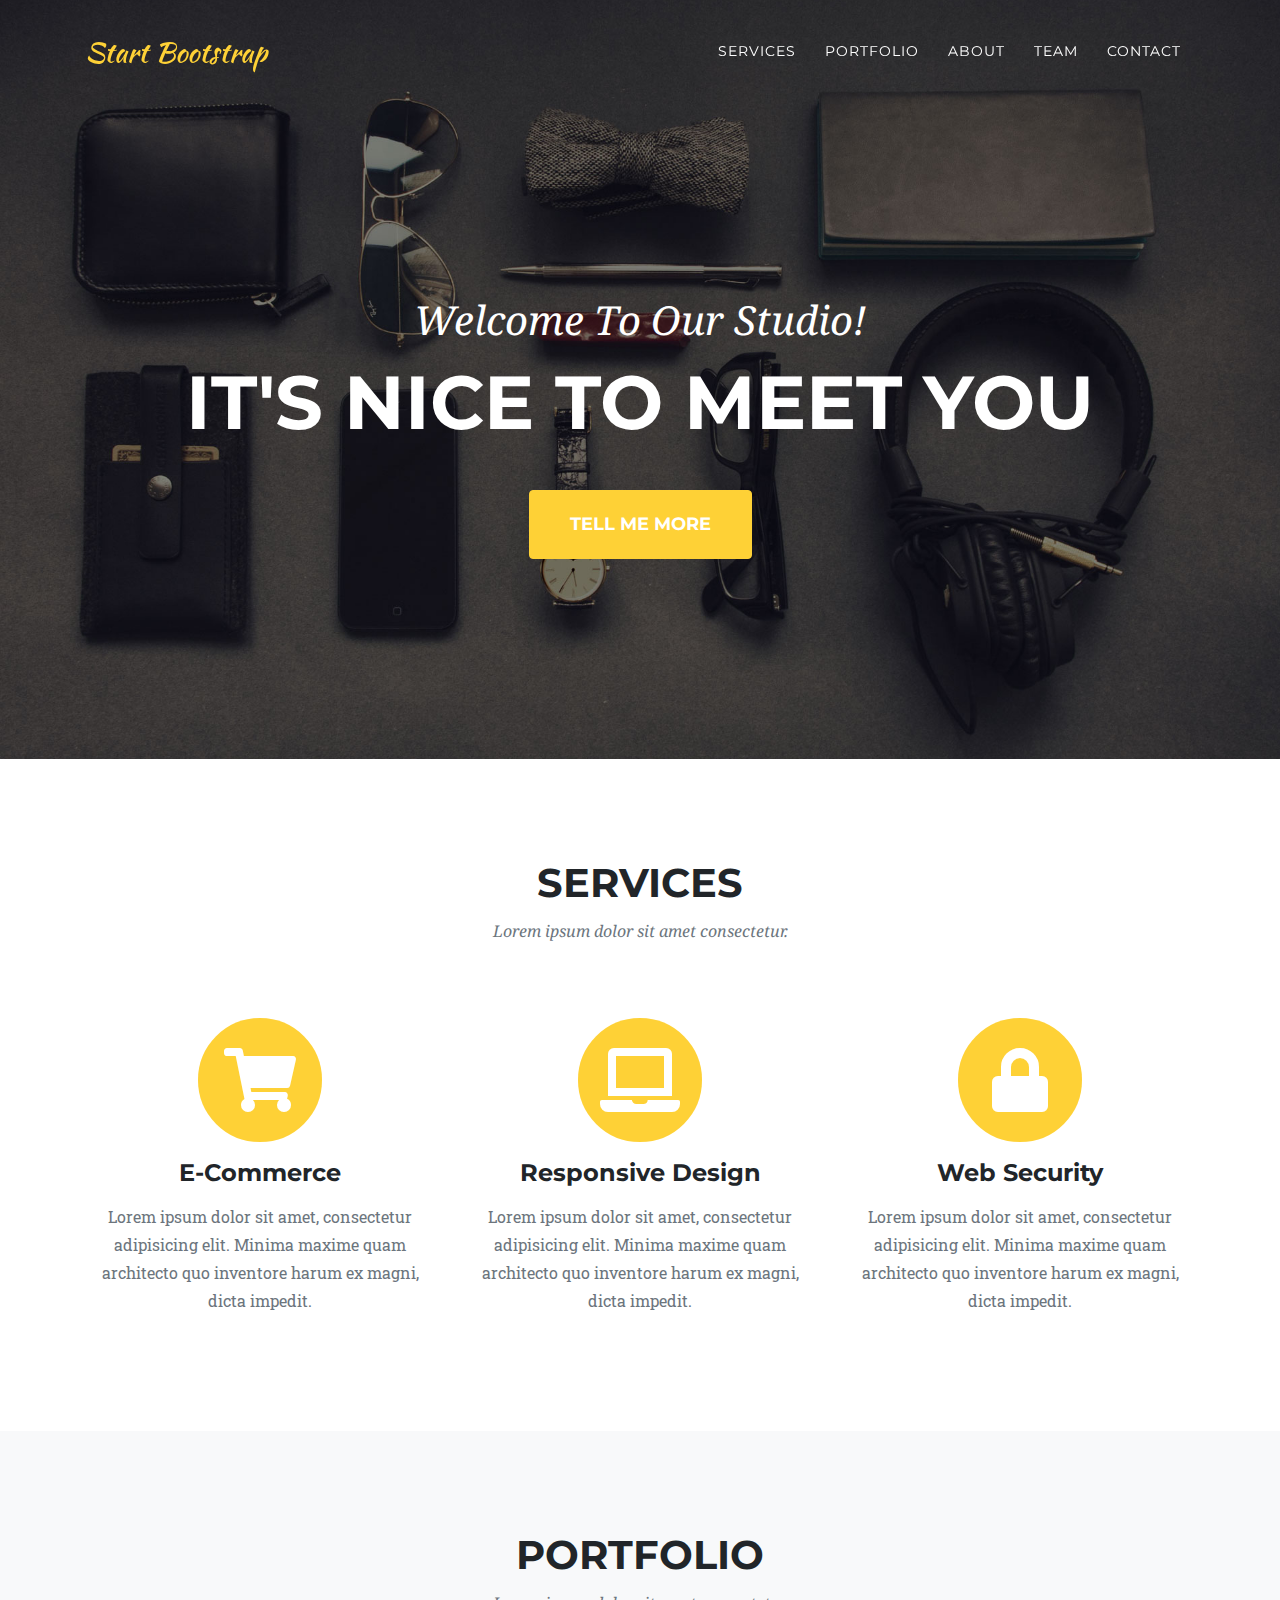
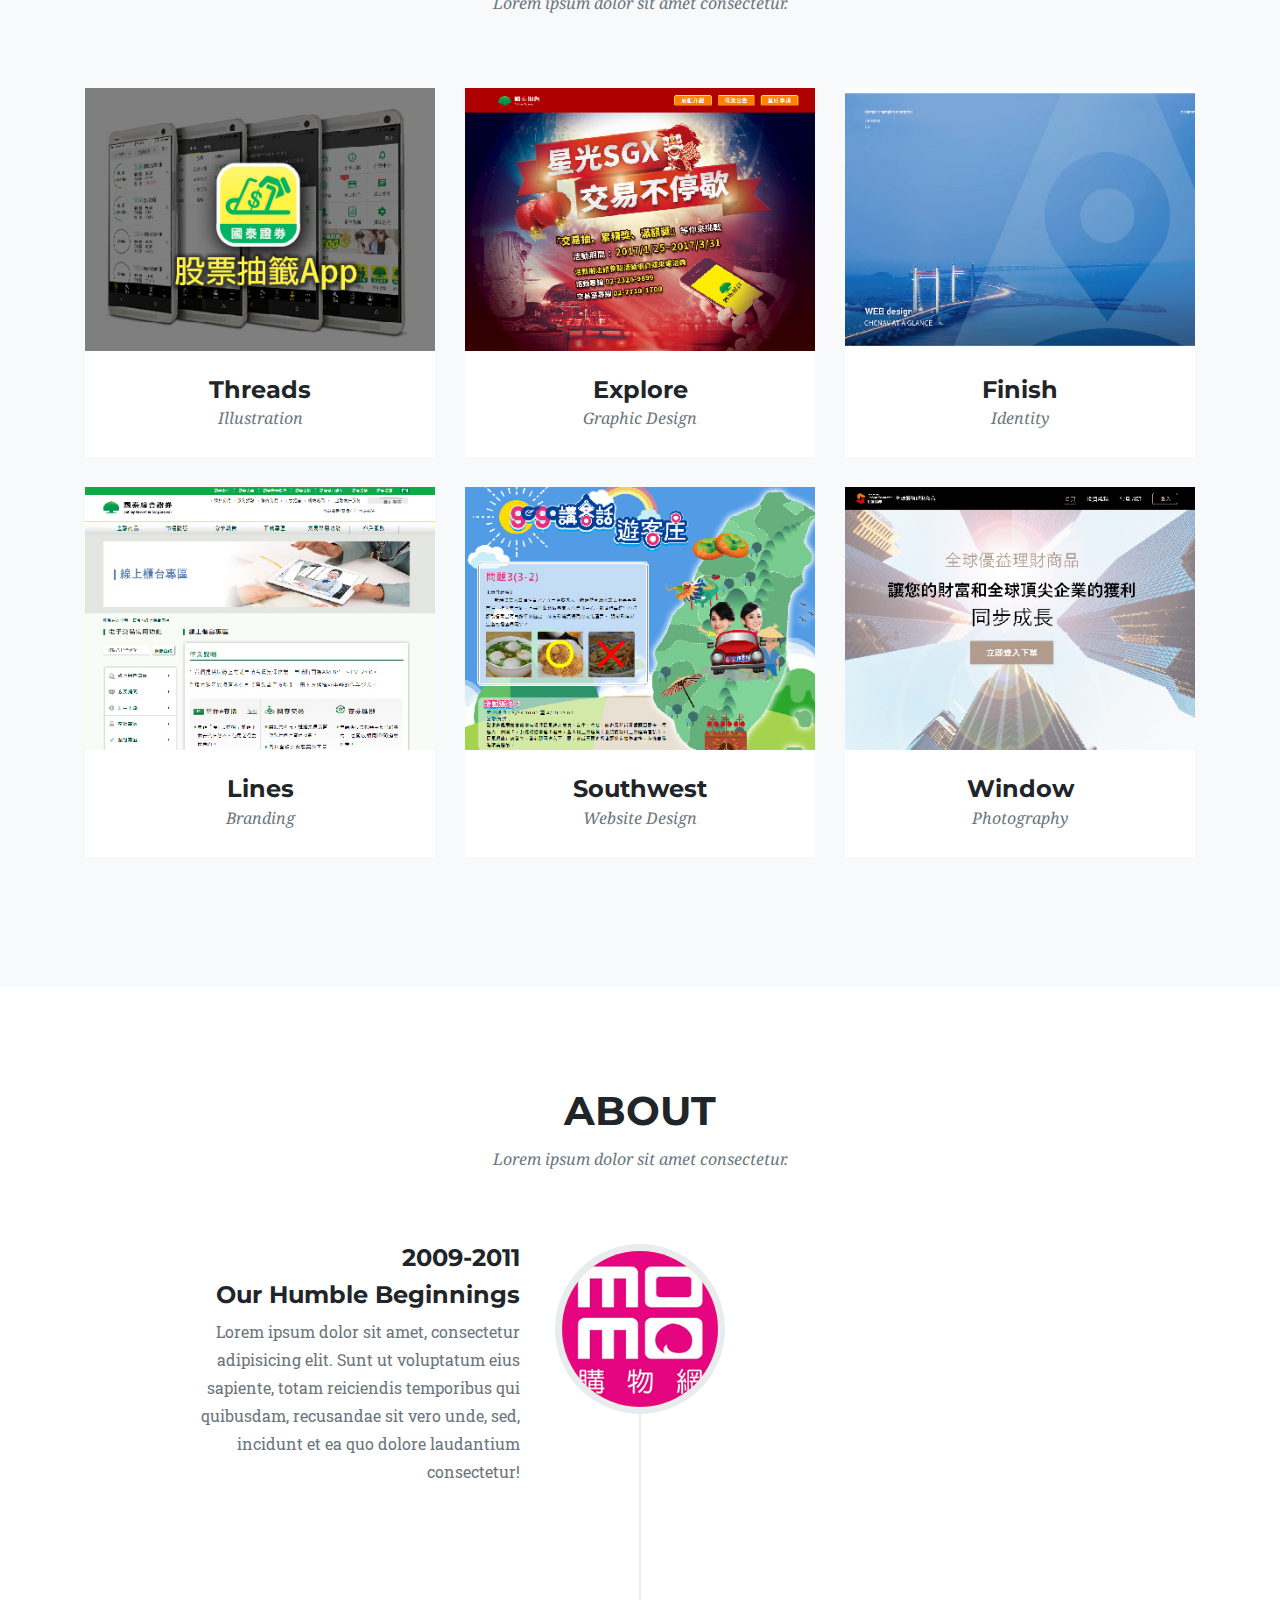
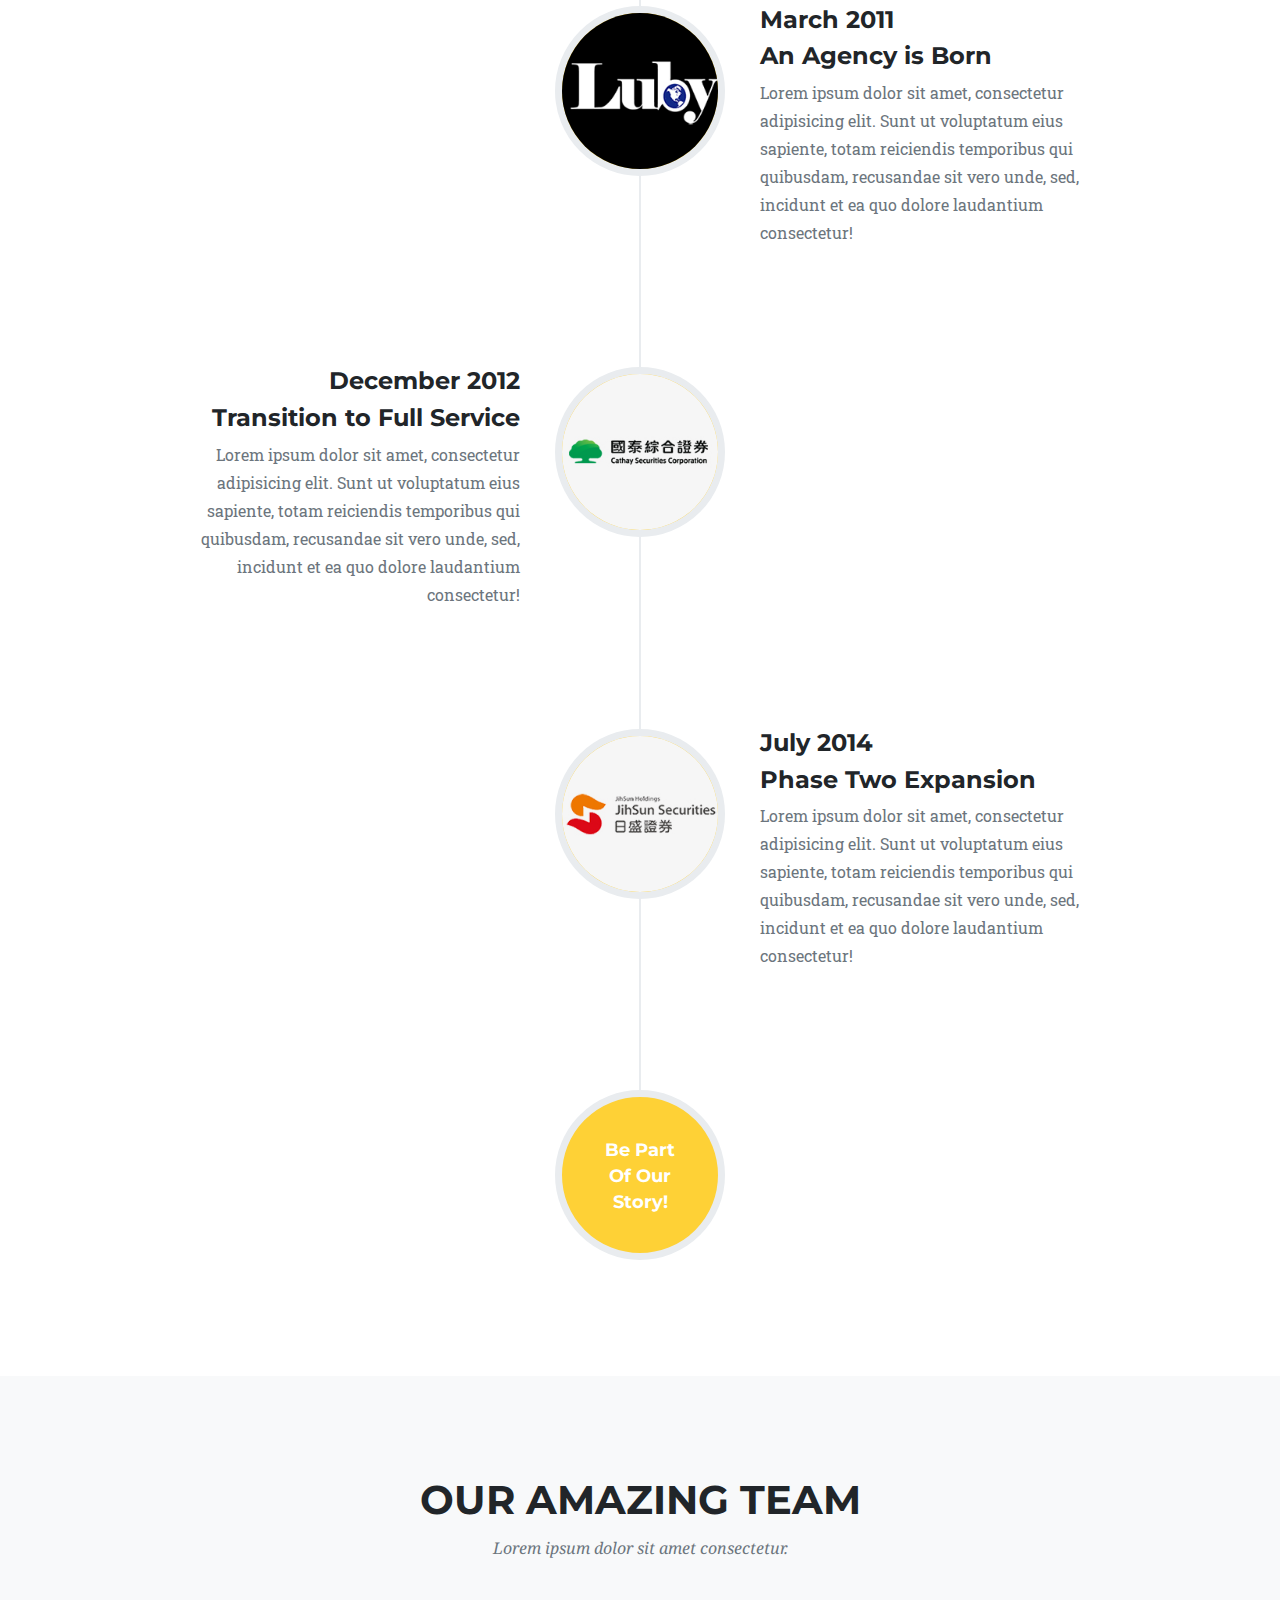
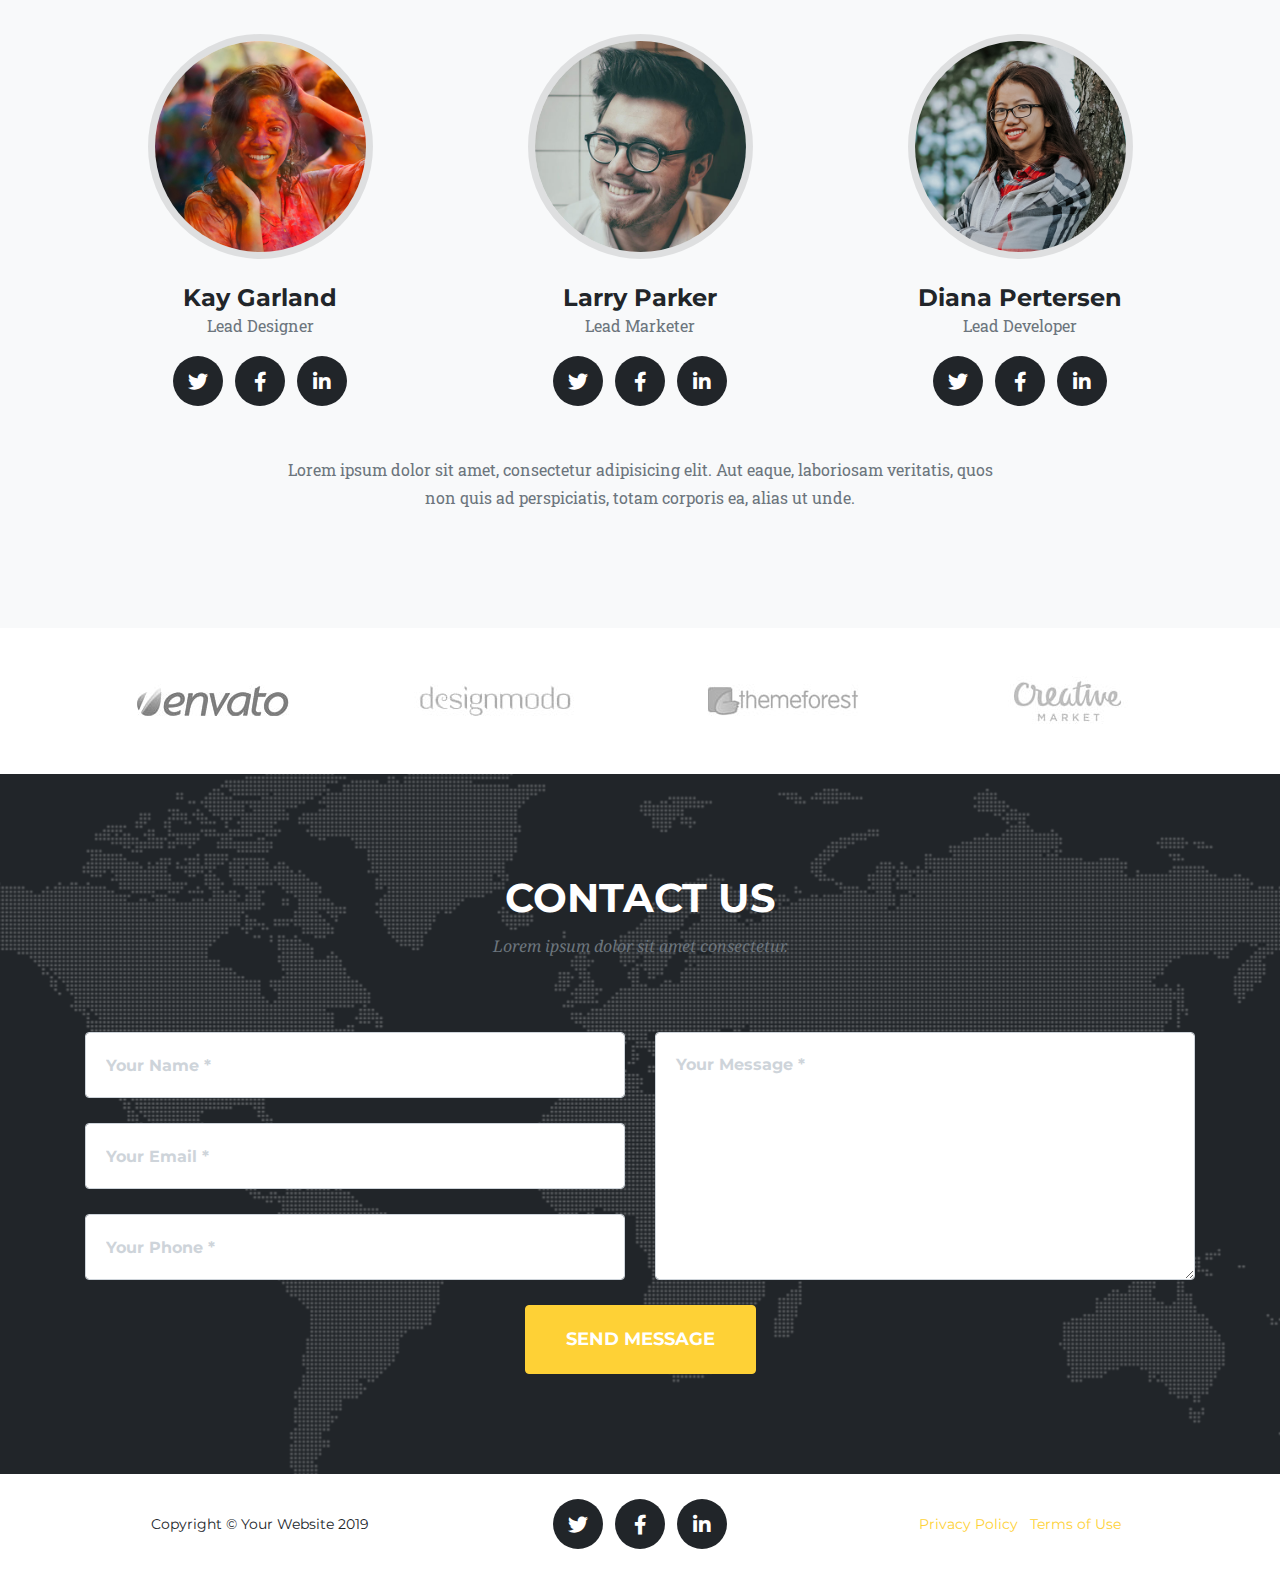
<file: index copy 2.html>
<!DOCTYPE html>
<html lang="en">

<head>

  <meta charset="utf-8">
  <meta name="viewport" content="width=device-width, initial-scale=1, shrink-to-fit=no">
  <meta name="description" content="">
  <meta name="author" content="">

  <title>Agency - Start Bootstrap Theme</title>

  <!-- Bootstrap core CSS -->
  <link href="vendor/bootstrap/css/bootstrap.min.css" rel="stylesheet">

  <!-- Custom fonts for this template -->
  <link href="vendor/fontawesome-free/css/all.min.css" rel="stylesheet" type="text/css">
  <link href="https://fonts.googleapis.com/css?family=Montserrat:400,700" rel="stylesheet" type="text/css">
  <link href='https://fonts.googleapis.com/css?family=Kaushan+Script' rel='stylesheet' type='text/css'>
  <link href='https://fonts.googleapis.com/css?family=Droid+Serif:400,700,400italic,700italic' rel='stylesheet' type='text/css'>
  <link href='https://fonts.googleapis.com/css?family=Roboto+Slab:400,100,300,700' rel='stylesheet' type='text/css'>

  <!-- Custom styles for this template -->
  <link href="css/agency.min.css" rel="stylesheet">

</head>

<body id="page-top">

  <!-- Navigation -->
  <nav class="navbar navbar-expand-lg navbar-dark fixed-top" id="mainNav">
    <div class="container">
      <a class="navbar-brand js-scroll-trigger" href="#page-top">Start Bootstrap</a>
      <button class="navbar-toggler navbar-toggler-right" type="button" data-toggle="collapse" data-target="#navbarResponsive" aria-controls="navbarResponsive" aria-expanded="false" aria-label="Toggle navigation">
        Menu
        <i class="fas fa-bars"></i>
      </button>
      <div class="collapse navbar-collapse" id="navbarResponsive">
        <ul class="navbar-nav text-uppercase ml-auto">
          <li class="nav-item">
            <a class="nav-link js-scroll-trigger" href="#services">Services</a>
          </li>
          <li class="nav-item">
            <a class="nav-link js-scroll-trigger" href="#portfolio">Portfolio</a>
          </li>
          <li class="nav-item">
            <a class="nav-link js-scroll-trigger" href="#about">About</a>
          </li>
          <li class="nav-item">
            <a class="nav-link js-scroll-trigger" href="#team">Team</a>
          </li>
          <li class="nav-item">
            <a class="nav-link js-scroll-trigger" href="#contact">Contact</a>
          </li>
        </ul>
      </div>
    </div>
  </nav>

  <!-- Header -->
  <header class="masthead">
    <div class="container">
      <div class="intro-text">
        <div class="intro-lead-in">Welcome To Our Studio!</div>
        <div class="intro-heading text-uppercase">It's Nice To Meet You</div>
        <a class="btn btn-primary btn-xl text-uppercase js-scroll-trigger" href="#services">Tell Me More</a>
      </div>
    </div>
  </header>

  <!-- Services -->
  <section class="page-section" id="services">
    <div class="container">
      <div class="row">
        <div class="col-lg-12 text-center">
          <h2 class="section-heading text-uppercase">Services</h2>
          <h3 class="section-subheading text-muted">Lorem ipsum dolor sit amet consectetur.</h3>
        </div>
      </div>
      <div class="row text-center">
        <div class="col-md-4">
          <span class="fa-stack fa-4x">
            <i class="fas fa-circle fa-stack-2x text-primary"></i>
            <i class="fas fa-shopping-cart fa-stack-1x fa-inverse"></i>
          </span>
          <h4 class="service-heading">E-Commerce</h4>
          <p class="text-muted">Lorem ipsum dolor sit amet, consectetur adipisicing elit. Minima maxime quam architecto quo inventore harum ex magni, dicta impedit.</p>
        </div>
        <div class="col-md-4">
          <span class="fa-stack fa-4x">
            <i class="fas fa-circle fa-stack-2x text-primary"></i>
            <i class="fas fa-laptop fa-stack-1x fa-inverse"></i>
          </span>
          <h4 class="service-heading">Responsive Design</h4>
          <p class="text-muted">Lorem ipsum dolor sit amet, consectetur adipisicing elit. Minima maxime quam architecto quo inventore harum ex magni, dicta impedit.</p>
        </div>
        <div class="col-md-4">
          <span class="fa-stack fa-4x">
            <i class="fas fa-circle fa-stack-2x text-primary"></i>
            <i class="fas fa-lock fa-stack-1x fa-inverse"></i>
          </span>
          <h4 class="service-heading">Web Security</h4>
          <p class="text-muted">Lorem ipsum dolor sit amet, consectetur adipisicing elit. Minima maxime quam architecto quo inventore harum ex magni, dicta impedit.</p>
        </div>
      </div>
    </div>
  </section>

  <!-- Portfolio Grid -->
  <section class="bg-light page-section" id="portfolio">
    <div class="container">
      <div class="row">
        <div class="col-lg-12 text-center">
          <h2 class="section-heading text-uppercase">Portfolio</h2>
          <h3 class="section-subheading text-muted">Lorem ipsum dolor sit amet consectetur.</h3>
        </div>
      </div>
      <div class="row">
        <div class="col-md-4 col-sm-6 portfolio-item">
          <a class="portfolio-link" data-toggle="modal" href="#portfolioModal1">
            <div class="portfolio-hover">
              <div class="portfolio-hover-content">
                <i class="fas fa-plus fa-3x"></i>
              </div>
            </div>
            <img class="img-fluid" src="img/portfolio/01-thumbnail.jpg" alt="">
          </a>
          <div class="portfolio-caption">
            <h4>Threads</h4>
            <p class="text-muted">Illustration</p>
          </div>
        </div>
        <div class="col-md-4 col-sm-6 portfolio-item">
          <a class="portfolio-link" data-toggle="modal" href="#portfolioModal2">
            <div class="portfolio-hover">
              <div class="portfolio-hover-content">
                <i class="fas fa-plus fa-3x"></i>
              </div>
            </div>
            <img class="img-fluid" src="img/portfolio/02-thumbnail.jpg" alt="">
          </a>
          <div class="portfolio-caption">
            <h4>Explore</h4>
            <p class="text-muted">Graphic Design</p>
          </div>
        </div>
        <div class="col-md-4 col-sm-6 portfolio-item">
          <a class="portfolio-link" data-toggle="modal" href="#portfolioModal3">
            <div class="portfolio-hover">
              <div class="portfolio-hover-content">
                <i class="fas fa-plus fa-3x"></i>
              </div>
            </div>
            <img class="img-fluid" src="img/portfolio/03-thumbnail.jpg" alt="">
          </a>
          <div class="portfolio-caption">
            <h4>Finish</h4>
            <p class="text-muted">Identity</p>
          </div>
        </div>
        <div class="col-md-4 col-sm-6 portfolio-item">
          <a class="portfolio-link" data-toggle="modal" href="#portfolioModal4">
            <div class="portfolio-hover">
              <div class="portfolio-hover-content">
                <i class="fas fa-plus fa-3x"></i>
              </div>
            </div>
            <img class="img-fluid" src="img/portfolio/04-thumbnail.jpg" alt="">
          </a>
          <div class="portfolio-caption">
            <h4>Lines</h4>
            <p class="text-muted">Branding</p>
          </div>
        </div>
        <div class="col-md-4 col-sm-6 portfolio-item">
          <a class="portfolio-link" data-toggle="modal" href="#portfolioModal5">
            <div class="portfolio-hover">
              <div class="portfolio-hover-content">
                <i class="fas fa-plus fa-3x"></i>
              </div>
            </div>
            <img class="img-fluid" src="img/portfolio/05-thumbnail.jpg" alt="">
          </a>
          <div class="portfolio-caption">
            <h4>Southwest</h4>
            <p class="text-muted">Website Design</p>
          </div>
        </div>
        <div class="col-md-4 col-sm-6 portfolio-item">
          <a class="portfolio-link" data-toggle="modal" href="#portfolioModal6">
            <div class="portfolio-hover">
              <div class="portfolio-hover-content">
                <i class="fas fa-plus fa-3x"></i>
              </div>
            </div>
            <img class="img-fluid" src="img/portfolio/06-thumbnail.jpg" alt="">
          </a>
          <div class="portfolio-caption">
            <h4>Window</h4>
            <p class="text-muted">Photography</p>
          </div>
        </div>
      </div>
    </div>
  </section>

  <!-- About -->
  <section class="page-section" id="about">
    <div class="container">
      <div class="row">
        <div class="col-lg-12 text-center">
          <h2 class="section-heading text-uppercase">About</h2>
          <h3 class="section-subheading text-muted">Lorem ipsum dolor sit amet consectetur.</h3>
        </div>
      </div>
      <div class="row">
        <div class="col-lg-12">
          <ul class="timeline">
            <li>
              <div class="timeline-image">
                <img class="rounded-circle img-fluid" src="img/about/1.jpg" alt="">
              </div>
              <div class="timeline-panel">
                <div class="timeline-heading">
                  <h4>2009-2011</h4>
                  <h4 class="subheading">Our Humble Beginnings</h4>
                </div>
                <div class="timeline-body">
                  <p class="text-muted">Lorem ipsum dolor sit amet, consectetur adipisicing elit. Sunt ut voluptatum eius sapiente, totam reiciendis temporibus qui quibusdam, recusandae sit vero unde, sed, incidunt et ea quo dolore laudantium consectetur!</p>
                </div>
              </div>
            </li>
            <li class="timeline-inverted">
              <div class="timeline-image">
                <img class="rounded-circle img-fluid" src="img/about/2.jpg" alt="">
              </div>
              <div class="timeline-panel">
                <div class="timeline-heading">
                  <h4>March 2011</h4>
                  <h4 class="subheading">An Agency is Born</h4>
                </div>
                <div class="timeline-body">
                  <p class="text-muted">Lorem ipsum dolor sit amet, consectetur adipisicing elit. Sunt ut voluptatum eius sapiente, totam reiciendis temporibus qui quibusdam, recusandae sit vero unde, sed, incidunt et ea quo dolore laudantium consectetur!</p>
                </div>
              </div>
            </li>
            <li>
              <div class="timeline-image">
                <img class="rounded-circle img-fluid" src="img/about/3.jpg" alt="">
              </div>
              <div class="timeline-panel">
                <div class="timeline-heading">
                  <h4>December 2012</h4>
                  <h4 class="subheading">Transition to Full Service</h4>
                </div>
                <div class="timeline-body">
                  <p class="text-muted">Lorem ipsum dolor sit amet, consectetur adipisicing elit. Sunt ut voluptatum eius sapiente, totam reiciendis temporibus qui quibusdam, recusandae sit vero unde, sed, incidunt et ea quo dolore laudantium consectetur!</p>
                </div>
              </div>
            </li>
            <li class="timeline-inverted">
              <div class="timeline-image">
                <img class="rounded-circle img-fluid" src="img/about/4.jpg" alt="">
              </div>
              <div class="timeline-panel">
                <div class="timeline-heading">
                  <h4>July 2014</h4>
                  <h4 class="subheading">Phase Two Expansion</h4>
                </div>
                <div class="timeline-body">
                  <p class="text-muted">Lorem ipsum dolor sit amet, consectetur adipisicing elit. Sunt ut voluptatum eius sapiente, totam reiciendis temporibus qui quibusdam, recusandae sit vero unde, sed, incidunt et ea quo dolore laudantium consectetur!</p>
                </div>
              </div>
            </li>
            <li class="timeline-inverted">
              <div class="timeline-image">
                <h4>Be Part
                  <br>Of Our
                  <br>Story!</h4>
              </div>
            </li>
          </ul>
        </div>
      </div>
    </div>
  </section>

  <!-- Team -->
  <section class="bg-light page-section" id="team">
    <div class="container">
      <div class="row">
        <div class="col-lg-12 text-center">
          <h2 class="section-heading text-uppercase">Our Amazing Team</h2>
          <h3 class="section-subheading text-muted">Lorem ipsum dolor sit amet consectetur.</h3>
        </div>
      </div>
      <div class="row">
        <div class="col-sm-4">
          <div class="team-member">
            <img class="mx-auto rounded-circle" src="img/team/1.jpg" alt="">
            <h4>Kay Garland</h4>
            <p class="text-muted">Lead Designer</p>
            <ul class="list-inline social-buttons">
              <li class="list-inline-item">
                <a href="#">
                  <i class="fab fa-twitter"></i>
                </a>
              </li>
              <li class="list-inline-item">
                <a href="#">
                  <i class="fab fa-facebook-f"></i>
                </a>
              </li>
              <li class="list-inline-item">
                <a href="#">
                  <i class="fab fa-linkedin-in"></i>
                </a>
              </li>
            </ul>
          </div>
        </div>
        <div class="col-sm-4">
          <div class="team-member">
            <img class="mx-auto rounded-circle" src="img/team/2.jpg" alt="">
            <h4>Larry Parker</h4>
            <p class="text-muted">Lead Marketer</p>
            <ul class="list-inline social-buttons">
              <li class="list-inline-item">
                <a href="#">
                  <i class="fab fa-twitter"></i>
                </a>
              </li>
              <li class="list-inline-item">
                <a href="#">
                  <i class="fab fa-facebook-f"></i>
                </a>
              </li>
              <li class="list-inline-item">
                <a href="#">
                  <i class="fab fa-linkedin-in"></i>
                </a>
              </li>
            </ul>
          </div>
        </div>
        <div class="col-sm-4">
          <div class="team-member">
            <img class="mx-auto rounded-circle" src="img/team/3.jpg" alt="">
            <h4>Diana Pertersen</h4>
            <p class="text-muted">Lead Developer</p>
            <ul class="list-inline social-buttons">
              <li class="list-inline-item">
                <a href="#">
                  <i class="fab fa-twitter"></i>
                </a>
              </li>
              <li class="list-inline-item">
                <a href="#">
                  <i class="fab fa-facebook-f"></i>
                </a>
              </li>
              <li class="list-inline-item">
                <a href="#">
                  <i class="fab fa-linkedin-in"></i>
                </a>
              </li>
            </ul>
          </div>
        </div>
      </div>
      <div class="row">
        <div class="col-lg-8 mx-auto text-center">
          <p class="large text-muted">Lorem ipsum dolor sit amet, consectetur adipisicing elit. Aut eaque, laboriosam veritatis, quos non quis ad perspiciatis, totam corporis ea, alias ut unde.</p>
        </div>
      </div>
    </div>
  </section>

  <!-- Clients -->
  <section class="py-5">
    <div class="container">
      <div class="row">
        <div class="col-md-3 col-sm-6">
          <a href="#">
            <img class="img-fluid d-block mx-auto" src="img/logos/envato.jpg" alt="">
          </a>
        </div>
        <div class="col-md-3 col-sm-6">
          <a href="#">
            <img class="img-fluid d-block mx-auto" src="img/logos/designmodo.jpg" alt="">
          </a>
        </div>
        <div class="col-md-3 col-sm-6">
          <a href="#">
            <img class="img-fluid d-block mx-auto" src="img/logos/themeforest.jpg" alt="">
          </a>
        </div>
        <div class="col-md-3 col-sm-6">
          <a href="#">
            <img class="img-fluid d-block mx-auto" src="img/logos/creative-market.jpg" alt="">
          </a>
        </div>
      </div>
    </div>
  </section>

  <!-- Contact -->
  <section class="page-section" id="contact">
    <div class="container">
      <div class="row">
        <div class="col-lg-12 text-center">
          <h2 class="section-heading text-uppercase">Contact Us</h2>
          <h3 class="section-subheading text-muted">Lorem ipsum dolor sit amet consectetur.</h3>
        </div>
      </div>
      <div class="row">
        <div class="col-lg-12">
          <form id="contactForm" name="sentMessage" novalidate="novalidate">
            <div class="row">
              <div class="col-md-6">
                <div class="form-group">
                  <input class="form-control" id="name" type="text" placeholder="Your Name *" required="required" data-validation-required-message="Please enter your name.">
                  <p class="help-block text-danger"></p>
                </div>
                <div class="form-group">
                  <input class="form-control" id="email" type="email" placeholder="Your Email *" required="required" data-validation-required-message="Please enter your email address.">
                  <p class="help-block text-danger"></p>
                </div>
                <div class="form-group">
                  <input class="form-control" id="phone" type="tel" placeholder="Your Phone *" required="required" data-validation-required-message="Please enter your phone number.">
                  <p class="help-block text-danger"></p>
                </div>
              </div>
              <div class="col-md-6">
                <div class="form-group">
                  <textarea class="form-control" id="message" placeholder="Your Message *" required="required" data-validation-required-message="Please enter a message."></textarea>
                  <p class="help-block text-danger"></p>
                </div>
              </div>
              <div class="clearfix"></div>
              <div class="col-lg-12 text-center">
                <div id="success"></div>
                <button id="sendMessageButton" class="btn btn-primary btn-xl text-uppercase" type="submit">Send Message</button>
              </div>
            </div>
          </form>
        </div>
      </div>
    </div>
  </section>

  <!-- Footer -->
  <footer class="footer">
    <div class="container">
      <div class="row align-items-center">
        <div class="col-md-4">
          <span class="copyright">Copyright &copy; Your Website 2019</span>
        </div>
        <div class="col-md-4">
          <ul class="list-inline social-buttons">
            <li class="list-inline-item">
              <a href="#">
                <i class="fab fa-twitter"></i>
              </a>
            </li>
            <li class="list-inline-item">
              <a href="#">
                <i class="fab fa-facebook-f"></i>
              </a>
            </li>
            <li class="list-inline-item">
              <a href="#">
                <i class="fab fa-linkedin-in"></i>
              </a>
            </li>
          </ul>
        </div>
        <div class="col-md-4">
          <ul class="list-inline quicklinks">
            <li class="list-inline-item">
              <a href="#">Privacy Policy</a>
            </li>
            <li class="list-inline-item">
              <a href="#">Terms of Use</a>
            </li>
          </ul>
        </div>
      </div>
    </div>
  </footer>

  <!-- Portfolio Modals -->

  <!-- Modal 1 -->
  <div class="portfolio-modal modal fade" id="portfolioModal1" tabindex="-1" role="dialog" aria-hidden="true">
    <div class="modal-dialog">
      <div class="modal-content">
        <div class="close-modal" data-dismiss="modal">
          <div class="lr">
            <div class="rl"></div>
          </div>
        </div>
        <div class="container">
          <div class="row">
            <div class="col-lg-8 mx-auto">
              <div class="modal-body">
                <!-- Project Details Go Here -->
                <h2 class="text-uppercase">Project Name</h2>
                <p class="item-intro text-muted">Lorem ipsum dolor sit amet consectetur.</p>
                <img class="img-fluid d-block mx-auto" src="img/portfolio/01-full.jpg" alt="">
                <p>Use this area to describe your project. Lorem ipsum dolor sit amet, consectetur adipisicing elit. Est blanditiis dolorem culpa incidunt minus dignissimos deserunt repellat aperiam quasi sunt officia expedita beatae cupiditate, maiores repudiandae, nostrum, reiciendis facere nemo!</p>
                <ul class="list-inline">
                  <li>Date: January 2017</li>
                  <li>Client: Threads</li>
                  <li>Category: Illustration</li>
                </ul>
                <button class="btn btn-primary" data-dismiss="modal" type="button">
                  <i class="fas fa-times"></i>
                  Close Project</button>
              </div>
            </div>
          </div>
        </div>
      </div>
    </div>
  </div>

  <!-- Modal 2 -->
  <div class="portfolio-modal modal fade" id="portfolioModal2" tabindex="-1" role="dialog" aria-hidden="true">
    <div class="modal-dialog">
      <div class="modal-content">
        <div class="close-modal" data-dismiss="modal">
          <div class="lr">
            <div class="rl"></div>
          </div>
        </div>
        <div class="container">
          <div class="row">
            <div class="col-lg-8 mx-auto">
              <div class="modal-body">
                <!-- Project Details Go Here -->
                <h2 class="text-uppercase">Project Name</h2>
                <p class="item-intro text-muted">Lorem ipsum dolor sit amet consectetur.</p>
                <img class="img-fluid d-block mx-auto" src="img/portfolio/02-full.jpg" alt="">
                <p>Use this area to describe your project. Lorem ipsum dolor sit amet, consectetur adipisicing elit. Est blanditiis dolorem culpa incidunt minus dignissimos deserunt repellat aperiam quasi sunt officia expedita beatae cupiditate, maiores repudiandae, nostrum, reiciendis facere nemo!</p>
                <ul class="list-inline">
                  <li>Date: January 2017</li>
                  <li>Client: Explore</li>
                  <li>Category: Graphic Design</li>
                </ul>
                <button class="btn btn-primary" data-dismiss="modal" type="button">
                  <i class="fas fa-times"></i>
                  Close Project</button>
              </div>
            </div>
          </div>
        </div>
      </div>
    </div>
  </div>

  <!-- Modal 3 -->
  <div class="portfolio-modal modal fade" id="portfolioModal3" tabindex="-1" role="dialog" aria-hidden="true">
    <div class="modal-dialog">
      <div class="modal-content">
        <div class="close-modal" data-dismiss="modal">
          <div class="lr">
            <div class="rl"></div>
          </div>
        </div>
        <div class="container">
          <div class="row">
            <div class="col-lg-8 mx-auto">
              <div class="modal-body">
                <!-- Project Details Go Here -->
                <h2 class="text-uppercase">Project Name</h2>
                <p class="item-intro text-muted">Lorem ipsum dolor sit amet consectetur.</p>
                <img class="img-fluid d-block mx-auto" src="img/portfolio/03-full.jpg" alt="">
                <p>Use this area to describe your project. Lorem ipsum dolor sit amet, consectetur adipisicing elit. Est blanditiis dolorem culpa incidunt minus dignissimos deserunt repellat aperiam quasi sunt officia expedita beatae cupiditate, maiores repudiandae, nostrum, reiciendis facere nemo!</p>
                <ul class="list-inline">
                  <li>Date: January 2017</li>
                  <li>Client: Finish</li>
                  <li>Category: Identity</li>
                </ul>
                <button class="btn btn-primary" data-dismiss="modal" type="button">
                  <i class="fas fa-times"></i>
                  Close Project</button>
              </div>
            </div>
          </div>
        </div>
      </div>
    </div>
  </div>

  <!-- Modal 4 -->
  <div class="portfolio-modal modal fade" id="portfolioModal4" tabindex="-1" role="dialog" aria-hidden="true">
    <div class="modal-dialog">
      <div class="modal-content">
        <div class="close-modal" data-dismiss="modal">
          <div class="lr">
            <div class="rl"></div>
          </div>
        </div>
        <div class="container">
          <div class="row">
            <div class="col-lg-8 mx-auto">
              <div class="modal-body">
                <!-- Project Details Go Here -->
                <h2 class="text-uppercase">Project Name</h2>
                <p class="item-intro text-muted">Lorem ipsum dolor sit amet consectetur.</p>
                <img class="img-fluid d-block mx-auto" src="img/portfolio/04-full.jpg" alt="">
                <p>Use this area to describe your project. Lorem ipsum dolor sit amet, consectetur adipisicing elit. Est blanditiis dolorem culpa incidunt minus dignissimos deserunt repellat aperiam quasi sunt officia expedita beatae cupiditate, maiores repudiandae, nostrum, reiciendis facere nemo!</p>
                <ul class="list-inline">
                  <li>Date: January 2017</li>
                  <li>Client: Lines</li>
                  <li>Category: Branding</li>
                </ul>
                <button class="btn btn-primary" data-dismiss="modal" type="button">
                  <i class="fas fa-times"></i>
                  Close Project</button>
              </div>
            </div>
          </div>
        </div>
      </div>
    </div>
  </div>

  <!-- Modal 5 -->
  <div class="portfolio-modal modal fade" id="portfolioModal5" tabindex="-1" role="dialog" aria-hidden="true">
    <div class="modal-dialog">
      <div class="modal-content">
        <div class="close-modal" data-dismiss="modal">
          <div class="lr">
            <div class="rl"></div>
          </div>
        </div>
        <div class="container">
          <div class="row">
            <div class="col-lg-8 mx-auto">
              <div class="modal-body">
                <!-- Project Details Go Here -->
                <h2 class="text-uppercase">Project Name</h2>
                <p class="item-intro text-muted">Lorem ipsum dolor sit amet consectetur.</p>
                <img class="img-fluid d-block mx-auto" src="img/portfolio/05-full.jpg" alt="">
                <p>Use this area to describe your project. Lorem ipsum dolor sit amet, consectetur adipisicing elit. Est blanditiis dolorem culpa incidunt minus dignissimos deserunt repellat aperiam quasi sunt officia expedita beatae cupiditate, maiores repudiandae, nostrum, reiciendis facere nemo!</p>
                <ul class="list-inline">
                  <li>Date: January 2017</li>
                  <li>Client: Southwest</li>
                  <li>Category: Website Design</li>
                </ul>
                <button class="btn btn-primary" data-dismiss="modal" type="button">
                  <i class="fas fa-times"></i>
                  Close Project</button>
              </div>
            </div>
          </div>
        </div>
      </div>
    </div>
  </div>

  <!-- Modal 6 -->
  <div class="portfolio-modal modal fade" id="portfolioModal6" tabindex="-1" role="dialog" aria-hidden="true">
    <div class="modal-dialog">
      <div class="modal-content">
        <div class="close-modal" data-dismiss="modal">
          <div class="lr">
            <div class="rl"></div>
          </div>
        </div>
        <div class="container">
          <div class="row">
            <div class="col-lg-8 mx-auto">
              <div class="modal-body">
                <!-- Project Details Go Here -->
                <h2 class="text-uppercase">Project Name</h2>
                <p class="item-intro text-muted">Lorem ipsum dolor sit amet consectetur.</p>
                <img class="img-fluid d-block mx-auto" src="img/portfolio/06-full.jpg" alt="">
                <p>Use this area to describe your project. Lorem ipsum dolor sit amet, consectetur adipisicing elit. Est blanditiis dolorem culpa incidunt minus dignissimos deserunt repellat aperiam quasi sunt officia expedita beatae cupiditate, maiores repudiandae, nostrum, reiciendis facere nemo!</p>
                <ul class="list-inline">
                  <li>Date: January 2017</li>
                  <li>Client: Window</li>
                  <li>Category: Photography</li>
                </ul>
                <button class="btn btn-primary" data-dismiss="modal" type="button">
                  <i class="fas fa-times"></i>
                  Close Project</button>
              </div>
            </div>
          </div>
        </div>
      </div>
    </div>
  </div>

  <!-- Bootstrap core JavaScript -->
  <script src="vendor/jquery/jquery.min.js"></script>
  <script src="vendor/bootstrap/js/bootstrap.bundle.min.js"></script>

  <!-- Plugin JavaScript -->
  <script src="vendor/jquery-easing/jquery.easing.min.js"></script>

  <!-- Contact form JavaScript -->
  <script src="js/jqBootstrapValidation.js"></script>
  <script src="js/contact_me.js"></script>

  <!-- Custom scripts for this template -->
  <script src="js/agency.min.js"></script>

</body>

</html>
</file>
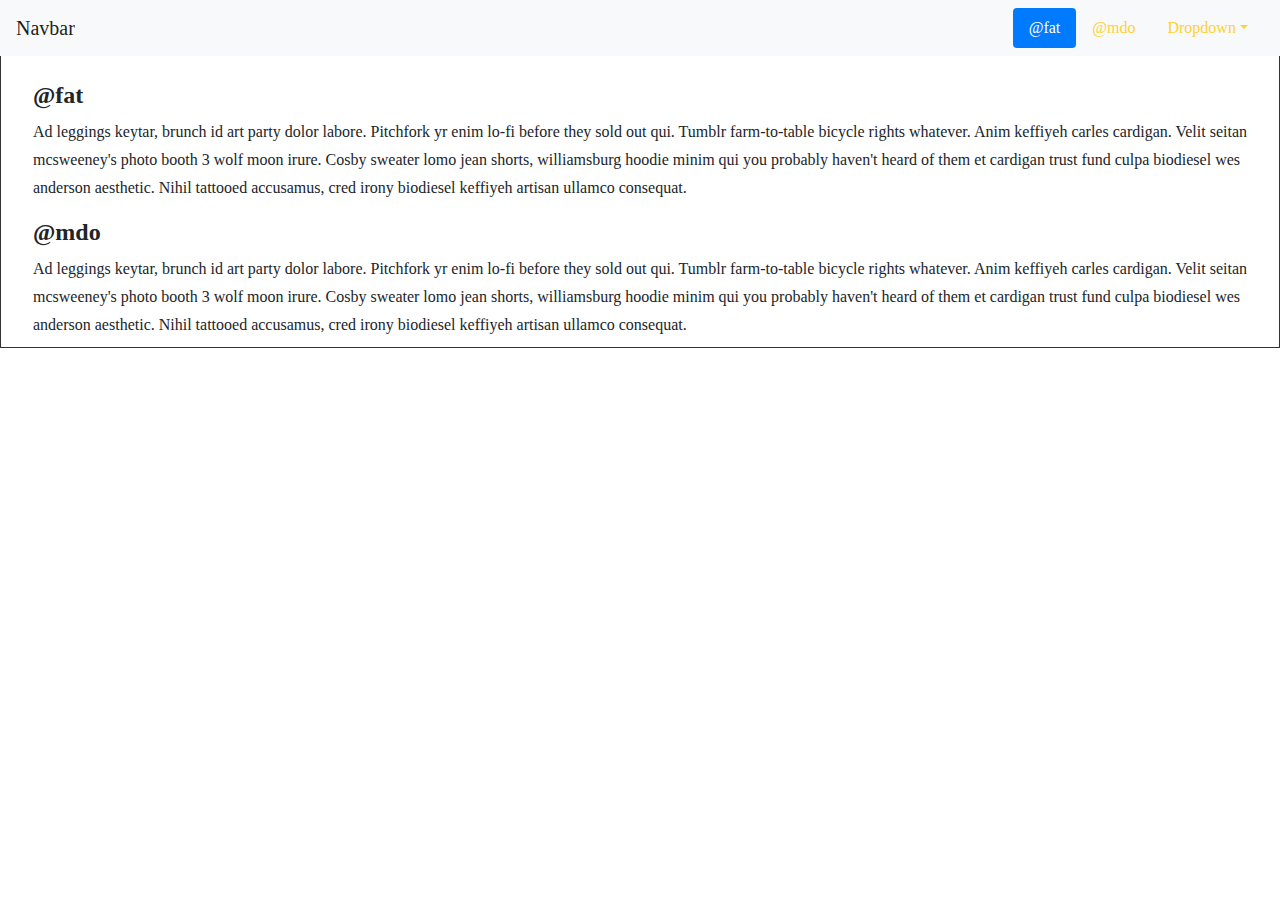
<file: index2.html>
<!DOCTYPE html>
<html lang="en">

<head>

    <meta charset="utf-8">
    <meta name="viewport" content="width=device-width, initial-scale=1, shrink-to-fit=no">
    <meta name="description" content="">
    <meta name="author" content="">

    <title>Agency - Start Bootstrap Theme</title>

    <!-- Bootstrap core CSS -->
    <link href="vendor/bootstrap/css/bootstrap.min.css" rel="stylesheet">

    <!-- Custom fonts for this template -->
    <link href="vendor/fontawesome-free/css/all.min.css" rel="stylesheet" type="text/css">
    <link href="https://fonts.googleapis.com/css?family=Montserrat:400,700" rel="stylesheet" type="text/css">
    <link href='https://fonts.googleapis.com/css?family=Kaushan+Script' rel='stylesheet' type='text/css'>
    <link href='https://fonts.googleapis.com/css?family=Droid+Serif:400,700,400italic,700italic' rel='stylesheet' type='text/css'>
    <link href='https://fonts.googleapis.com/css?family=Roboto+Slab:400,100,300,700' rel='stylesheet' type='text/css'>

    <!-- Custom styles for this template -->
    <!-- <link href="css/agency.min.css" rel="stylesheet"> -->
    <link href="scss/agency.css" rel="stylesheet">

</head>

<body id="page-top">
    <!-- //https://code.z01.com/v4/components/scrollspy.html#mdo
  滾動監聽 -->
    <nav id="navbar-example2" class="navbar navbar-light bg-light fixed-top">
        <a class="navbar-brand" href="#">Navbar</a>
        <ul class="nav nav-pills">
            <li class="nav-item">
                <a class="nav-link" href="#fat">@fat</a>

            </li>
            <li class="nav-item">
                <a class="nav-link" href="#mdo">@mdo</a>
            </li>
            <li class="nav-item dropdown">
                <a class="nav-link dropdown-toggle" data-toggle="dropdown" href="#" role="button" aria-haspopup="true" aria-expanded="false">Dropdown</a>
                <div class="dropdown-menu">
                    <a class="dropdown-item" href="#one">one</a>
                    <a class="dropdown-item" href="#two">two</a>
                    <div role="separator" class="dropdown-divider"></div>
                    <a class="dropdown-item" href="#three">three</a>
                </div>
            </li>
        </ul>
    </nav>
    <div class="mt-5" data-spy="scroll" data-target="#navbar-example2" data-offset="60" style="height: 300px;border: 1px solid #333;position: relative;overflow-y: scroll;padding: 2rem;">
        <h4 id="fat">@fat</h4>
        <p>Ad leggings keytar, brunch id art party dolor labore. Pitchfork yr enim lo-fi before they sold out qui. Tumblr farm-to-table bicycle rights whatever. Anim keffiyeh carles cardigan. Velit seitan mcsweeney's photo booth 3 wolf moon irure. Cosby
            sweater lomo jean shorts, williamsburg hoodie minim qui you probably haven't heard of them et cardigan trust fund culpa biodiesel wes anderson aesthetic. Nihil tattooed accusamus, cred irony biodiesel keffiyeh artisan ullamco consequat.

        </p>
        <h4 id="mdo">@mdo</h4>
        <p>Ad leggings keytar, brunch id art party dolor labore. Pitchfork yr enim lo-fi before they sold out qui. Tumblr farm-to-table bicycle rights whatever. Anim keffiyeh carles cardigan. Velit seitan mcsweeney's photo booth 3 wolf moon irure. Cosby
            sweater lomo jean shorts, williamsburg hoodie minim qui you probably haven't heard of them et cardigan trust fund culpa biodiesel wes anderson aesthetic. Nihil tattooed accusamus, cred irony biodiesel keffiyeh artisan ullamco consequat.

        </p>
        <h4 id="one">one</h4>
        <p>Ad leggings keytar, brunch id art party dolor labore. Pitchfork yr enim lo-fi before they sold out qui. Tumblr farm-to-table bicycle rights whatever. Anim keffiyeh carles cardigan. Velit seitan mcsweeney's photo booth 3 wolf moon irure. Cosby
            sweater lomo jean shorts, williamsburg hoodie minim qui you probably haven't heard of them et cardigan trust fund culpa biodiesel wes anderson aesthetic. Nihil tattooed accusamus, cred irony biodiesel keffiyeh artisan ullamco consequat.

        </p>
        <h4 id="two">two</h4>
        <p>Ad leggings keytar, brunch id art party dolor labore. Pitchfork yr enim lo-fi before they sold out qui. Tumblr farm-to-table bicycle rights whatever. Anim keffiyeh carles cardigan. Velit seitan mcsweeney's photo booth 3 wolf moon irure. Cosby
            sweater lomo jean shorts, williamsburg hoodie minim qui you probably haven't heard of them et cardigan trust fund culpa biodiesel wes anderson aesthetic. Nihil tattooed accusamus, cred irony biodiesel keffiyeh artisan ullamco consequat.

        </p>
        <h4 id="three">three</h4>
        <p>Ad leggings keytar, brunch id art party dolor labore. Pitchfork yr enim lo-fi before they sold out qui. Tumblr farm-to-table bicycle rights whatever. Anim keffiyeh carles cardigan. Velit seitan mcsweeney's photo booth 3 wolf moon irure. Cosby
            sweater lomo jean shorts, williamsburg hoodie minim qui you probably haven't heard of them et cardigan trust fund culpa biodiesel wes anderson aesthetic. Nihil tattooed accusamus, cred irony biodiesel keffiyeh artisan ullamco consequat.

        </p>
    </div>




    <!-- Bootstrap core JavaScript -->
    <script src="vendor/jquery/jquery.min.js"></script>
    <script src="vendor/bootstrap/js/bootstrap.bundle.min.js"></script>

    <!-- Plugin JavaScript -->
    <script src="vendor/jquery-easing/jquery.easing.min.js"></script>

    <!-- Contact form JavaScript -->
    <script src="js/jqBootstrapValidation.js"></script>
    <script src="js/contact_me.js"></script>

    <!-- Custom scripts for this template -->
    <script src="js/agency.min.js"></script>

</body>

</html>
</file>
<file: scss/agency.css>
body {
  overflow-x: hidden;
  font-family: 'Microsoft JhengHei';
}

p {
  line-height: 1.75;
}

a {
  color: #fed136;
}

a:hover {
  color: #fec503;
}

a {
  color: #fed136;
}

a:hover {
  color: black;
}

.text-primary {
  color: #fed136 !important;
}

h1,
h2,
h3,
h4,
h5,
h6 {
  font-weight: 700;
  font-family: 'Microsoft JhengHei';
}

.page-section {
  padding: 100px 0;
}

.page-section h2.section-heading {
  font-size: 40px;
  margin-top: 0;
  margin-bottom: 15px;
}

.page-section h3.section-subheading {
  font-size: 16px;
  font-weight: 400;
  font-style: italic;
  margin-bottom: 75px;
  text-transform: none;
  font-family: 'Microsoft JhengHei';
}

@media (min-width: 768px) {
  section {
    padding: 150px 0;
  }
}

::-moz-selection {
  background: #fed136;
  text-shadow: none;
}

::selection {
  background: #fed136;
  text-shadow: none;
}

img::-moz-selection {
  background: transparent;
}

img::selection {
  background: transparent;
}

img::-moz-selection {
  background: transparent;
}

.btn {
  font-family: 'Microsoft JhengHei';
  font-weight: 700;
}

.btn-xl {
  font-size: 18px;
  padding: 20px 40px;
}

.btn-primary {
  background-color: #fed136;
  border-color: #fed136;
}

.btn-primary:active, .btn-primary:focus, .btn-primary:hover {
  background-color: #fec810 !important;
  border-color: #fec810 !important;
  color: white;
}

.btn-primary:active, .btn-primary:focus {
  -webkit-box-shadow: 0 0 0 0.2rem rgba(254, 209, 55, 0.5) !important;
          box-shadow: 0 0 0 0.2rem rgba(254, 209, 55, 0.5) !important;
}

#mainNav {
  background-color: #212529;
}

#mainNav .navbar-toggler {
  font-size: 12px;
  right: 0;
  padding: 13px;
  text-transform: uppercase;
  color: white;
  border: 0;
  background-color: #fed136;
  font-family: 'Microsoft JhengHei';
}

#mainNav .navbar-brand {
  color: #fed136;
  font-family: 'Microsoft JhengHei';
}

#mainNav .navbar-brand.active, #mainNav .navbar-brand:active, #mainNav .navbar-brand:focus, #mainNav .navbar-brand:hover {
  color: #fec503;
}

#mainNav .navbar-nav .nav-item .nav-link {
  font-size: 90%;
  font-weight: 400;
  padding: 0.75em 0;
  letter-spacing: 1px;
  color: white;
  font-family: 'Microsoft JhengHei';
}

#mainNav .navbar-nav .nav-item .nav-link.active, #mainNav .navbar-nav .nav-item .nav-link:hover {
  color: #fed136;
}

@media (min-width: 992px) {
  #mainNav {
    padding-top: 5px;
    padding-bottom: 5px;
    -webkit-transition: padding-top 0.3s, padding-bottom 0.3s;
    transition: padding-top 0.3s, padding-bottom 0.3s;
    border: none;
  }
  #mainNav .navbar-brand {
    font-size: 1.75em;
    -webkit-transition: all 0.3s;
    transition: all 0.3s;
  }
  #mainNav .navbar-nav .nav-item .nav-link {
    padding: 1.1em 1em !important;
  }
  #mainNav.navbar-shrink {
    padding-top: 0;
    padding-bottom: 0;
    background-color: #212529;
  }
  #mainNav.navbar-shrink .navbar-brand {
    font-size: 1.25em;
    padding: 12px 0;
  }
}

header.masthead {
  text-align: center;
  color: white;
  background-image: url("../img/header-bg.jpg");
  background-repeat: no-repeat;
  background-attachment: scroll;
  background-position: center center;
  background-size: cover;
}

header.masthead .intro-text {
  padding-top: 150px;
  padding-bottom: 100px;
}

header.masthead .intro-text .intro-lead-in {
  font-size: 22px;
  font-style: italic;
  line-height: 22px;
  margin-bottom: 25px;
  font-family: 'Microsoft JhengHei';
}

header.masthead .intro-text .intro-heading {
  font-size: 50px;
  font-weight: 700;
  line-height: 50px;
  margin-bottom: 25px;
  font-family: 'Microsoft JhengHei';
}

@media (min-width: 768px) {
  header.masthead .intro-text {
    padding-top: 300px;
    padding-bottom: 200px;
  }
  header.masthead .intro-text .intro-lead-in {
    font-size: 40px;
    font-style: italic;
    line-height: 40px;
    margin-bottom: 25px;
    font-family: 'Microsoft JhengHei';
  }
  header.masthead .intro-text .intro-heading {
    font-size: 75px;
    font-weight: 700;
    line-height: 75px;
    margin-bottom: 50px;
    font-family: 'Microsoft JhengHei';
  }
}

.service-heading {
  margin: 15px 0;
  text-transform: none;
}

#portfolio .portfolio-item {
  right: 0;
  margin: 0 0 15px;
}

#portfolio .portfolio-item .portfolio-link {
  position: relative;
  display: block;
  max-width: 400px;
  margin: 0 auto;
  cursor: pointer;
}

#portfolio .portfolio-item .portfolio-link .portfolio-hover {
  position: absolute;
  width: 100%;
  height: 100%;
  -webkit-transition: all ease 0.5s;
  transition: all ease 0.5s;
  opacity: 0;
  background: rgba(254, 209, 54, 0.9);
}

#portfolio .portfolio-item .portfolio-link .portfolio-hover:hover {
  opacity: 1;
}

#portfolio .portfolio-item .portfolio-link .portfolio-hover .portfolio-hover-content {
  font-size: 20px;
  position: absolute;
  top: 50%;
  width: 100%;
  height: 20px;
  margin-top: -12px;
  text-align: center;
  color: white;
}

#portfolio .portfolio-item .portfolio-link .portfolio-hover .portfolio-hover-content i {
  margin-top: -12px;
}

#portfolio .portfolio-item .portfolio-link .portfolio-hover .portfolio-hover-content h3,
#portfolio .portfolio-item .portfolio-link .portfolio-hover .portfolio-hover-content h4 {
  margin: 0;
}

#portfolio .portfolio-item .portfolio-caption {
  max-width: 400px;
  margin: 0 auto;
  padding: 25px;
  text-align: center;
  background-color: #fff;
}

#portfolio .portfolio-item .portfolio-caption h4 {
  margin: 0;
  text-transform: none;
}

#portfolio .portfolio-item .portfolio-caption p {
  font-size: 16px;
  font-style: italic;
  margin: 0;
  font-family: 'Microsoft JhengHei';
}

#portfolio * {
  z-index: 2;
}

@media (min-width: 767px) {
  #portfolio .portfolio-item {
    margin: 0 0 30px;
  }
}

.portfolio-modal .modal-dialog {
  margin: 1rem;
  max-width: 100vw;
}

.portfolio-modal .modal-content {
  padding: 100px 0;
  text-align: center;
}

.portfolio-modal .modal-content h2 {
  font-size: 3em;
  margin-bottom: 15px;
}

.portfolio-modal .modal-content p {
  margin-bottom: 30px;
}

.portfolio-modal .modal-content p.item-intro {
  font-size: 16px;
  font-style: italic;
  margin: 20px 0 30px;
  font-family: 'Microsoft JhengHei';
}

.portfolio-modal .modal-content ul.list-inline {
  margin-top: 0;
  margin-bottom: 30px;
}

.portfolio-modal .modal-content img {
  margin-bottom: 30px;
}

.portfolio-modal .modal-content button {
  cursor: pointer;
}

.portfolio-modal .close-modal {
  position: absolute;
  top: 25px;
  right: 25px;
  width: 75px;
  height: 75px;
  cursor: pointer;
  background-color: transparent;
}

.portfolio-modal .close-modal:hover {
  opacity: 0.3;
}

.portfolio-modal .close-modal .lr {
  /* Safari and Chrome */
  z-index: 1051;
  width: 1px;
  height: 75px;
  margin-left: 35px;
  /* IE 9 */
  -webkit-transform: rotate(45deg);
  transform: rotate(45deg);
  background-color: #212529;
}

.portfolio-modal .close-modal .lr .rl {
  /* Safari and Chrome */
  z-index: 1052;
  width: 1px;
  height: 75px;
  /* IE 9 */
  -webkit-transform: rotate(90deg);
  transform: rotate(90deg);
  background-color: #212529;
}

.timeline {
  position: relative;
  padding: 0;
  list-style: none;
}

.timeline:before {
  position: absolute;
  top: 0;
  bottom: 0;
  left: 40px;
  width: 2px;
  margin-left: -1.5px;
  content: '';
  background-color: #e9ecef;
}

.timeline > li {
  position: relative;
  min-height: 50px;
  margin-bottom: 50px;
}

.timeline > li:after, .timeline > li:before {
  display: table;
  content: ' ';
}

.timeline > li:after {
  clear: both;
}

.timeline > li .timeline-panel {
  position: relative;
  float: right;
  width: 100%;
  padding: 0 20px 0 100px;
  text-align: left;
}

.timeline > li .timeline-panel:before {
  right: auto;
  left: -15px;
  border-right-width: 15px;
  border-left-width: 0;
}

.timeline > li .timeline-panel:after {
  right: auto;
  left: -14px;
  border-right-width: 14px;
  border-left-width: 0;
}

.timeline > li .timeline-image {
  position: absolute;
  z-index: 100;
  left: 0;
  width: 80px;
  height: 80px;
  margin-left: 0;
  text-align: center;
  color: white;
  border: 7px solid #e9ecef;
  border-radius: 100%;
  background-color: #fed136;
}

.timeline > li .timeline-image h4 {
  font-size: 10px;
  line-height: 14px;
  margin-top: 12px;
}

.timeline > li.timeline-inverted > .timeline-panel {
  float: right;
  padding: 0 20px 0 100px;
  text-align: left;
}

.timeline > li.timeline-inverted > .timeline-panel:before {
  right: auto;
  left: -15px;
  border-right-width: 15px;
  border-left-width: 0;
}

.timeline > li.timeline-inverted > .timeline-panel:after {
  right: auto;
  left: -14px;
  border-right-width: 14px;
  border-left-width: 0;
}

.timeline > li:last-child {
  margin-bottom: 0;
}

.timeline .timeline-heading h4 {
  margin-top: 0;
  color: inherit;
}

.timeline .timeline-heading h4.subheading {
  text-transform: none;
}

.timeline .timeline-body > ul,
.timeline .timeline-body > p {
  margin-bottom: 0;
}

@media (min-width: 768px) {
  .timeline:before {
    left: 50%;
  }
  .timeline > li {
    min-height: 100px;
    margin-bottom: 100px;
  }
  .timeline > li .timeline-panel {
    float: left;
    width: 41%;
    padding: 0 20px 20px 30px;
    text-align: right;
  }
  .timeline > li .timeline-image {
    left: 50%;
    width: 100px;
    height: 100px;
    margin-left: -50px;
  }
  .timeline > li .timeline-image h4 {
    font-size: 13px;
    line-height: 18px;
    margin-top: 16px;
  }
  .timeline > li.timeline-inverted > .timeline-panel {
    float: right;
    padding: 0 30px 20px 20px;
    text-align: left;
  }
}

@media (min-width: 992px) {
  .timeline > li {
    min-height: 150px;
  }
  .timeline > li .timeline-panel {
    padding: 0 20px 20px;
  }
  .timeline > li .timeline-image {
    width: 150px;
    height: 150px;
    margin-left: -75px;
  }
  .timeline > li .timeline-image h4 {
    font-size: 18px;
    line-height: 26px;
    margin-top: 30px;
  }
  .timeline > li.timeline-inverted > .timeline-panel {
    padding: 0 20px 20px;
  }
}

@media (min-width: 1200px) {
  .timeline > li {
    min-height: 170px;
  }
  .timeline > li .timeline-panel {
    padding: 0 20px 20px 100px;
  }
  .timeline > li .timeline-image {
    width: 170px;
    height: 170px;
    margin-left: -85px;
  }
  .timeline > li .timeline-image h4 {
    margin-top: 40px;
  }
  .timeline > li.timeline-inverted > .timeline-panel {
    padding: 0 100px 20px 20px;
  }
}

.team-member {
  margin-bottom: 50px;
  text-align: center;
}

.team-member img {
  width: 225px;
  height: 225px;
  border: 7px solid rgba(0, 0, 0, 0.1);
}

.team-member h4 {
  margin-top: 25px;
  margin-bottom: 0;
  text-transform: none;
}

.team-member p {
  margin-top: 0;
}

section#contact {
  background-color: #212529;
  background-image: url("../img/map-image.png");
  background-repeat: no-repeat;
  background-position: center;
}

section#contact .section-heading {
  color: #fff;
}

section#contact .form-group {
  margin-bottom: 25px;
}

section#contact .form-group input,
section#contact .form-group textarea {
  padding: 20px;
}

section#contact .form-group input.form-control {
  height: auto;
}

section#contact .form-group textarea.form-control {
  height: 248px;
}

section#contact .form-control:focus {
  border-color: #fed136;
  -webkit-box-shadow: none;
          box-shadow: none;
}

section#contact ::-webkit-input-placeholder {
  font-weight: 700;
  color: #ced4da;
  font-family: 'Microsoft JhengHei';
}

section#contact :-moz-placeholder {
  font-weight: 700;
  color: #ced4da;
  font-family: 'Microsoft JhengHei';
}

section#contact ::-moz-placeholder {
  font-weight: 700;
  color: #ced4da;
  font-family: 'Microsoft JhengHei';
}

section#contact :-ms-input-placeholder {
  font-weight: 700;
  color: #ced4da;
  font-family: 'Microsoft JhengHei';
}

.footer {
  padding: 25px 0;
  text-align: center;
}

.footer span.copyright {
  font-size: 90%;
  line-height: 40px;
  text-transform: none;
  font-family: 'Microsoft JhengHei';
}

.footer ul.quicklinks {
  font-size: 90%;
  line-height: 40px;
  margin-bottom: 0;
  text-transform: none;
  font-family: 'Microsoft JhengHei';
}

ul.social-buttons {
  margin-bottom: 0;
}

ul.social-buttons li a {
  font-size: 20px;
  line-height: 50px;
  display: block;
  width: 50px;
  height: 50px;
  -webkit-transition: all 0.3s;
  transition: all 0.3s;
  color: white;
  border-radius: 100%;
  outline: none;
  background-color: #212529;
}

ul.social-buttons li a:active, ul.social-buttons li a:focus, ul.social-buttons li a:hover {
  background-color: #fed136;
}
/*# sourceMappingURL=agency.css.map */
</file>
<file: css/agency.min.css>
/*!
 * Start Bootstrap - Agency v5.2.2 (https://startbootstrap.com/template-overviews/agency)
 * Copyright 2013-2019 Start Bootstrap
 * Licensed under MIT (https://github.com/BlackrockDigital/startbootstrap-agency/blob/master/LICENSE)
 */

body {
    overflow-x: hidden;
    font-family: 'Roboto Slab', -apple-system, BlinkMacSystemFont, 'Segoe UI', Roboto, 'Helvetica Neue', Arial, sans-serif, 'Apple Color Emoji', 'Segoe UI Emoji', 'Segoe UI Symbol', 'Noto Color Emoji'
}

p {
    line-height: 1.75
}

a {
    color: #fed136
}

a:hover {
    color: #fec503
}

.text-primary {
    color: #fed136!important
}

h1,
h2,
h3,
h4,
h5,
h6 {
    font-weight: 700;
    font-family: Montserrat, -apple-system, BlinkMacSystemFont, 'Segoe UI', Roboto, 'Helvetica Neue', Arial, sans-serif, 'Apple Color Emoji', 'Segoe UI Emoji', 'Segoe UI Symbol', 'Noto Color Emoji'
}

.page-section {
    padding: 100px 0
}

.page-section h2.section-heading {
    font-size: 40px;
    margin-top: 0;
    margin-bottom: 15px
}

.page-section h3.section-subheading {
    font-size: 16px;
    font-weight: 400;
    font-style: italic;
    margin-bottom: 75px;
    text-transform: none;
    font-family: 'Droid Serif', -apple-system, BlinkMacSystemFont, 'Segoe UI', Roboto, 'Helvetica Neue', Arial, sans-serif, 'Apple Color Emoji', 'Segoe UI Emoji', 'Segoe UI Symbol', 'Noto Color Emoji'
}

@media (min-width:768px) {
    section {
        padding: 150px 0
    }
}

::-moz-selection {
    background: #fed136;
    text-shadow: none
}

::selection {
    background: #fed136;
    text-shadow: none
}

img::-moz-selection {
    background: 0 0
}

img::selection {
    background: 0 0
}

img::-moz-selection {
    background: 0 0
}

.btn {
    font-family: Montserrat, -apple-system, BlinkMacSystemFont, 'Segoe UI', Roboto, 'Helvetica Neue', Arial, sans-serif, 'Apple Color Emoji', 'Segoe UI Emoji', 'Segoe UI Symbol', 'Noto Color Emoji';
    font-weight: 700
}

.btn-xl {
    font-size: 18px;
    padding: 20px 40px
}

.btn-primary {
    background-color: #fed136;
    border-color: #fed136
}

.btn-primary:active,
.btn-primary:focus,
.btn-primary:hover {
    background-color: #fec810!important;
    border-color: #fec810!important;
    color: #fff
}

.btn-primary:active,
.btn-primary:focus {
    box-shadow: 0 0 0 .2rem rgba(254, 209, 55, .5)!important
}

#mainNav {
    background-color: #212529
}

#mainNav .navbar-toggler {
    font-size: 12px;
    right: 0;
    padding: 13px;
    text-transform: uppercase;
    color: #fff;
    border: 0;
    background-color: #fed136;
    font-family: Montserrat, -apple-system, BlinkMacSystemFont, 'Segoe UI', Roboto, 'Helvetica Neue', Arial, sans-serif, 'Apple Color Emoji', 'Segoe UI Emoji', 'Segoe UI Symbol', 'Noto Color Emoji'
}

#mainNav .navbar-brand {
    color: #fed136;
    font-family: 'Kaushan Script', -apple-system, BlinkMacSystemFont, 'Segoe UI', Roboto, 'Helvetica Neue', Arial, sans-serif, 'Apple Color Emoji', 'Segoe UI Emoji', 'Segoe UI Symbol', 'Noto Color Emoji'
}

#mainNav .navbar-brand.active,
#mainNav .navbar-brand:active,
#mainNav .navbar-brand:focus,
#mainNav .navbar-brand:hover {
    color: #fec503
}

#mainNav .navbar-nav .nav-item .nav-link {
    font-size: 90%;
    font-weight: 400;
    padding: .75em 0;
    letter-spacing: 1px;
    color: #fff;
    font-family: Montserrat, -apple-system, BlinkMacSystemFont, 'Segoe UI', Roboto, 'Helvetica Neue', Arial, sans-serif, 'Apple Color Emoji', 'Segoe UI Emoji', 'Segoe UI Symbol', 'Noto Color Emoji'
}

#mainNav .navbar-nav .nav-item .nav-link.active,
#mainNav .navbar-nav .nav-item .nav-link:hover {
    color: #fed136
}

@media (min-width:992px) {
    #mainNav {
        padding-top: 25px;
        padding-bottom: 25px;
        transition: padding-top .3s, padding-bottom .3s;
        border: none;
        background-color: transparent
    }
    #mainNav .navbar-brand {
        font-size: 1.75em;
        transition: all .3s
    }
    #mainNav .navbar-nav .nav-item .nav-link {
        padding: 1.1em 1em!important
    }
    #mainNav.navbar-shrink {
        padding-top: 0;
        padding-bottom: 0;
        background-color: #212529
    }
    #mainNav.navbar-shrink .navbar-brand {
        font-size: 1.25em;
        padding: 12px 0
    }
}

header.masthead {
    text-align: center;
    color: #fff;
    background-image: url(../img/header-bg.jpg);
    background-repeat: no-repeat;
    background-attachment: scroll;
    background-position: center center;
    background-size: cover
}

header.masthead .intro-text {
    padding-top: 150px;
    padding-bottom: 100px
}

header.masthead .intro-text .intro-lead-in {
    font-size: 22px;
    font-style: italic;
    line-height: 22px;
    margin-bottom: 25px;
    font-family: 'Droid Serif', -apple-system, BlinkMacSystemFont, 'Segoe UI', Roboto, 'Helvetica Neue', Arial, sans-serif, 'Apple Color Emoji', 'Segoe UI Emoji', 'Segoe UI Symbol', 'Noto Color Emoji'
}

header.masthead .intro-text .intro-heading {
    font-size: 50px;
    font-weight: 700;
    line-height: 50px;
    margin-bottom: 25px;
    font-family: Montserrat, -apple-system, BlinkMacSystemFont, 'Segoe UI', Roboto, 'Helvetica Neue', Arial, sans-serif, 'Apple Color Emoji', 'Segoe UI Emoji', 'Segoe UI Symbol', 'Noto Color Emoji'
}

@media (min-width:768px) {
    header.masthead .intro-text {
        padding-top: 300px;
        padding-bottom: 200px
    }
    header.masthead .intro-text .intro-lead-in {
        font-size: 40px;
        font-style: italic;
        line-height: 40px;
        margin-bottom: 25px;
        font-family: 'Droid Serif', -apple-system, BlinkMacSystemFont, 'Segoe UI', Roboto, 'Helvetica Neue', Arial, sans-serif, 'Apple Color Emoji', 'Segoe UI Emoji', 'Segoe UI Symbol', 'Noto Color Emoji'
    }
    header.masthead .intro-text .intro-heading {
        font-size: 75px;
        font-weight: 700;
        line-height: 75px;
        margin-bottom: 50px;
        font-family: Montserrat, -apple-system, BlinkMacSystemFont, 'Segoe UI', Roboto, 'Helvetica Neue', Arial, sans-serif, 'Apple Color Emoji', 'Segoe UI Emoji', 'Segoe UI Symbol', 'Noto Color Emoji'
    }
}

.service-heading {
    margin: 15px 0;
    text-transform: none
}

#portfolio .portfolio-item {
    right: 0;
    margin: 0 0 15px
}

#portfolio .portfolio-item .portfolio-link {
    position: relative;
    display: block;
    max-width: 400px;
    margin: 0 auto;
    cursor: pointer
}

#portfolio .portfolio-item .portfolio-link .portfolio-hover {
    position: absolute;
    width: 100%;
    height: 100%;
    transition: all ease .5s;
    opacity: 0;
    background: rgba(254, 209, 54, .9)
}

#portfolio .portfolio-item .portfolio-link .portfolio-hover:hover {
    opacity: 1
}

#portfolio .portfolio-item .portfolio-link .portfolio-hover .portfolio-hover-content {
    font-size: 20px;
    position: absolute;
    top: 50%;
    width: 100%;
    height: 20px;
    margin-top: -12px;
    text-align: center;
    color: #fff
}

#portfolio .portfolio-item .portfolio-link .portfolio-hover .portfolio-hover-content i {
    margin-top: -12px
}

#portfolio .portfolio-item .portfolio-link .portfolio-hover .portfolio-hover-content h3,
#portfolio .portfolio-item .portfolio-link .portfolio-hover .portfolio-hover-content h4 {
    margin: 0
}

#portfolio .portfolio-item .portfolio-caption {
    max-width: 400px;
    margin: 0 auto;
    padding: 25px;
    text-align: center;
    background-color: #fff
}

#portfolio .portfolio-item .portfolio-caption h4 {
    margin: 0;
    text-transform: none
}

#portfolio .portfolio-item .portfolio-caption p {
    font-size: 16px;
    font-style: italic;
    margin: 0;
    font-family: 'Droid Serif', -apple-system, BlinkMacSystemFont, 'Segoe UI', Roboto, 'Helvetica Neue', Arial, sans-serif, 'Apple Color Emoji', 'Segoe UI Emoji', 'Segoe UI Symbol', 'Noto Color Emoji'
}

#portfolio * {
    z-index: 2
}

@media (min-width:767px) {
    #portfolio .portfolio-item {
        margin: 0 0 30px
    }
}

.portfolio-modal .modal-dialog {
    margin: 1rem;
    max-width: 100vw
}

.portfolio-modal .modal-content {
    padding: 100px 0;
    text-align: center
}

.portfolio-modal .modal-content h2 {
    font-size: 3em;
    margin-bottom: 15px
}

.portfolio-modal .modal-content p {
    margin-bottom: 30px
}

.portfolio-modal .modal-content p.item-intro {
    font-size: 16px;
    font-style: italic;
    margin: 20px 0 30px;
    font-family: 'Droid Serif', -apple-system, BlinkMacSystemFont, 'Segoe UI', Roboto, 'Helvetica Neue', Arial, sans-serif, 'Apple Color Emoji', 'Segoe UI Emoji', 'Segoe UI Symbol', 'Noto Color Emoji'
}

.portfolio-modal .modal-content ul.list-inline {
    margin-top: 0;
    margin-bottom: 30px
}

.portfolio-modal .modal-content img {
    margin-bottom: 30px
}

.portfolio-modal .modal-content button {
    cursor: pointer
}

.portfolio-modal .close-modal {
    position: absolute;
    top: 25px;
    right: 25px;
    width: 75px;
    height: 75px;
    cursor: pointer;
    background-color: transparent
}

.portfolio-modal .close-modal:hover {
    opacity: .3
}

.portfolio-modal .close-modal .lr {
    z-index: 1051;
    width: 1px;
    height: 75px;
    margin-left: 35px;
    transform: rotate(45deg);
    background-color: #212529
}

.portfolio-modal .close-modal .lr .rl {
    z-index: 1052;
    width: 1px;
    height: 75px;
    transform: rotate(90deg);
    background-color: #212529
}

.timeline {
    position: relative;
    padding: 0;
    list-style: none
}

.timeline:before {
    position: absolute;
    top: 0;
    bottom: 0;
    left: 40px;
    width: 2px;
    margin-left: -1.5px;
    content: '';
    background-color: #e9ecef
}

.timeline>li {
    position: relative;
    min-height: 50px;
    margin-bottom: 50px
}

.timeline>li:after,
.timeline>li:before {
    display: table;
    content: ' '
}

.timeline>li:after {
    clear: both
}

.timeline>li .timeline-panel {
    position: relative;
    float: right;
    width: 100%;
    padding: 0 20px 0 100px;
    text-align: left
}

.timeline>li .timeline-panel:before {
    right: auto;
    left: -15px;
    border-right-width: 15px;
    border-left-width: 0
}

.timeline>li .timeline-panel:after {
    right: auto;
    left: -14px;
    border-right-width: 14px;
    border-left-width: 0
}

.timeline>li .timeline-image {
    position: absolute;
    z-index: 100;
    left: 0;
    width: 80px;
    height: 80px;
    margin-left: 0;
    text-align: center;
    color: #fff;
    border: 7px solid #e9ecef;
    border-radius: 100%;
    background-color: #fed136
}

.timeline>li .timeline-image h4 {
    font-size: 10px;
    line-height: 14px;
    margin-top: 12px
}

.timeline>li.timeline-inverted>.timeline-panel {
    float: right;
    padding: 0 20px 0 100px;
    text-align: left
}

.timeline>li.timeline-inverted>.timeline-panel:before {
    right: auto;
    left: -15px;
    border-right-width: 15px;
    border-left-width: 0
}

.timeline>li.timeline-inverted>.timeline-panel:after {
    right: auto;
    left: -14px;
    border-right-width: 14px;
    border-left-width: 0
}

.timeline>li:last-child {
    margin-bottom: 0
}

.timeline .timeline-heading h4 {
    margin-top: 0;
    color: inherit
}

.timeline .timeline-heading h4.subheading {
    text-transform: none
}

.timeline .timeline-body>p,
.timeline .timeline-body>ul {
    margin-bottom: 0
}

@media (min-width:768px) {
    .timeline:before {
        left: 50%
    }
    .timeline>li {
        min-height: 100px;
        margin-bottom: 100px
    }
    .timeline>li .timeline-panel {
        float: left;
        width: 41%;
        padding: 0 20px 20px 30px;
        text-align: right
    }
    .timeline>li .timeline-image {
        left: 50%;
        width: 100px;
        height: 100px;
        margin-left: -50px
    }
    .timeline>li .timeline-image h4 {
        font-size: 13px;
        line-height: 18px;
        margin-top: 16px
    }
    .timeline>li.timeline-inverted>.timeline-panel {
        float: right;
        padding: 0 30px 20px 20px;
        text-align: left
    }
}

@media (min-width:992px) {
    .timeline>li {
        min-height: 150px
    }
    .timeline>li .timeline-panel {
        padding: 0 20px 20px
    }
    .timeline>li .timeline-image {
        width: 150px;
        height: 150px;
        margin-left: -75px
    }
    .timeline>li .timeline-image h4 {
        font-size: 18px;
        line-height: 26px;
        margin-top: 30px
    }
    .timeline>li.timeline-inverted>.timeline-panel {
        padding: 0 20px 20px
    }
}

@media (min-width:1200px) {
    .timeline>li {
        min-height: 170px
    }
    .timeline>li .timeline-panel {
        padding: 0 20px 20px 100px
    }
    .timeline>li .timeline-image {
        width: 170px;
        height: 170px;
        margin-left: -85px
    }
    .timeline>li .timeline-image h4 {
        margin-top: 40px
    }
    .timeline>li.timeline-inverted>.timeline-panel {
        padding: 0 100px 20px 20px
    }
}

.team-member {
    margin-bottom: 50px;
    text-align: center
}

.team-member img {
    width: 225px;
    height: 225px;
    border: 7px solid rgba(0, 0, 0, .1)
}

.team-member h4 {
    margin-top: 25px;
    margin-bottom: 0;
    text-transform: none
}

.team-member p {
    margin-top: 0
}

section#contact {
    background-color: #212529;
    background-image: url(../img/map-image.png);
    background-repeat: no-repeat;
    background-position: center
}

section#contact .section-heading {
    color: #fff
}

section#contact .form-group {
    margin-bottom: 25px
}

section#contact .form-group input,
section#contact .form-group textarea {
    padding: 20px
}

section#contact .form-group input.form-control {
    height: auto
}

section#contact .form-group textarea.form-control {
    height: 248px
}

section#contact .form-control:focus {
    border-color: #fed136;
    box-shadow: none
}

section#contact ::-webkit-input-placeholder {
    font-weight: 700;
    color: #ced4da;
    font-family: Montserrat, -apple-system, BlinkMacSystemFont, 'Segoe UI', Roboto, 'Helvetica Neue', Arial, sans-serif, 'Apple Color Emoji', 'Segoe UI Emoji', 'Segoe UI Symbol', 'Noto Color Emoji'
}

section#contact :-moz-placeholder {
    font-weight: 700;
    color: #ced4da;
    font-family: Montserrat, -apple-system, BlinkMacSystemFont, 'Segoe UI', Roboto, 'Helvetica Neue', Arial, sans-serif, 'Apple Color Emoji', 'Segoe UI Emoji', 'Segoe UI Symbol', 'Noto Color Emoji'
}

section#contact ::-moz-placeholder {
    font-weight: 700;
    color: #ced4da;
    font-family: Montserrat, -apple-system, BlinkMacSystemFont, 'Segoe UI', Roboto, 'Helvetica Neue', Arial, sans-serif, 'Apple Color Emoji', 'Segoe UI Emoji', 'Segoe UI Symbol', 'Noto Color Emoji'
}

section#contact :-ms-input-placeholder {
    font-weight: 700;
    color: #ced4da;
    font-family: Montserrat, -apple-system, BlinkMacSystemFont, 'Segoe UI', Roboto, 'Helvetica Neue', Arial, sans-serif, 'Apple Color Emoji', 'Segoe UI Emoji', 'Segoe UI Symbol', 'Noto Color Emoji'
}

.footer {
    padding: 25px 0;
    text-align: center
}

.footer span.copyright {
    font-size: 90%;
    line-height: 40px;
    text-transform: none;
    font-family: Montserrat, -apple-system, BlinkMacSystemFont, 'Segoe UI', Roboto, 'Helvetica Neue', Arial, sans-serif, 'Apple Color Emoji', 'Segoe UI Emoji', 'Segoe UI Symbol', 'Noto Color Emoji'
}

.footer ul.quicklinks {
    font-size: 90%;
    line-height: 40px;
    margin-bottom: 0;
    text-transform: none;
    font-family: Montserrat, -apple-system, BlinkMacSystemFont, 'Segoe UI', Roboto, 'Helvetica Neue', Arial, sans-serif, 'Apple Color Emoji', 'Segoe UI Emoji', 'Segoe UI Symbol', 'Noto Color Emoji'
}

ul.social-buttons {
    margin-bottom: 0
}

ul.social-buttons li a {
    font-size: 20px;
    line-height: 50px;
    display: block;
    width: 50px;
    height: 50px;
    transition: all .3s;
    color: #fff;
    border-radius: 100%;
    outline: 0;
    background-color: #212529
}

ul.social-buttons li a:active,
ul.social-buttons li a:focus,
ul.social-buttons li a:hover {
    background-color: #fed136
}
</file>
